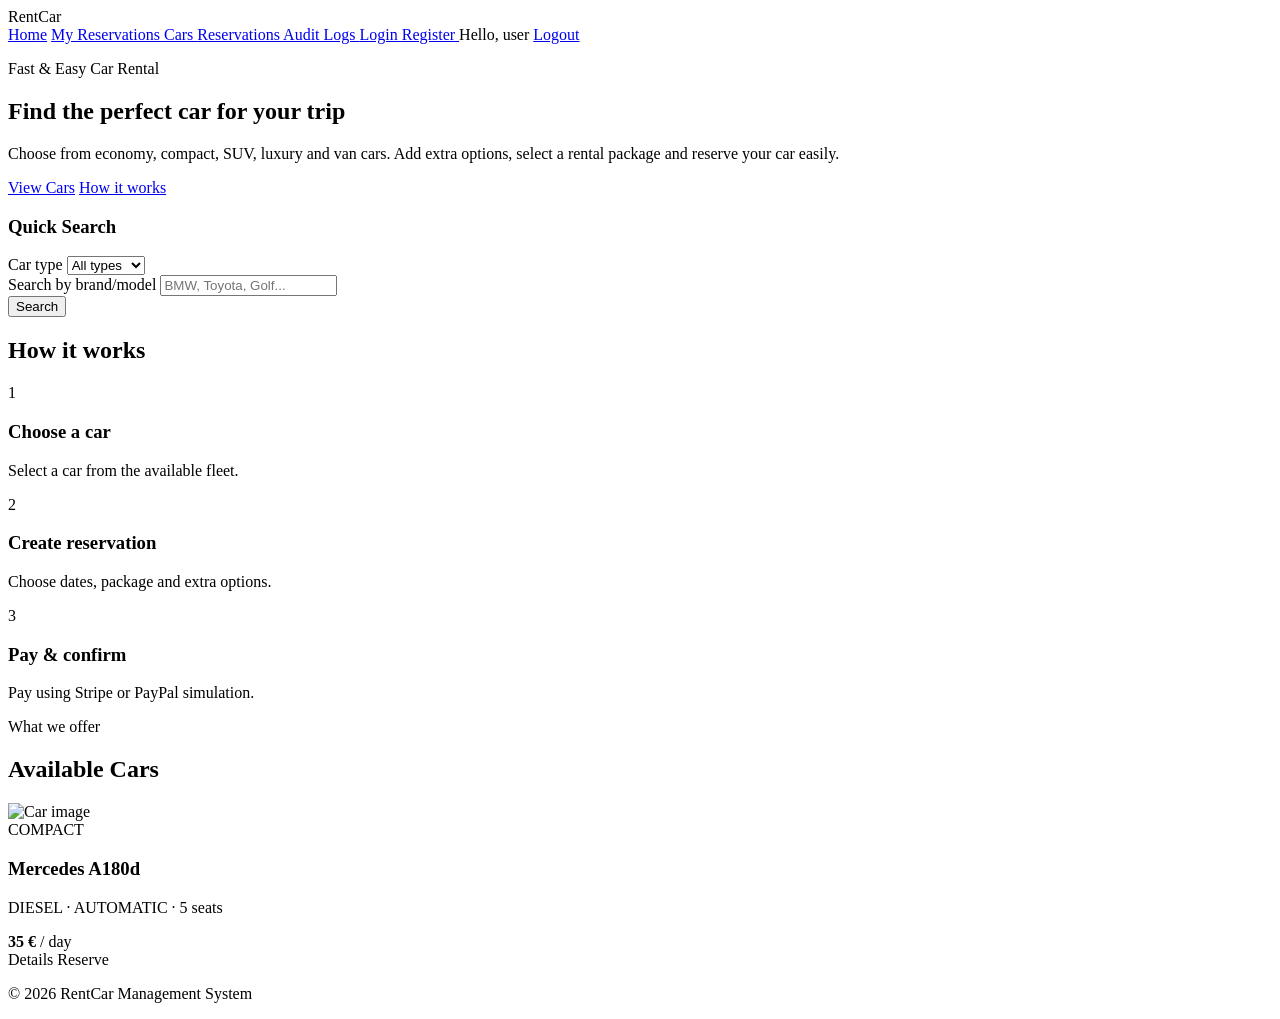
<file: src/main/resources/templates/index.html>
<!DOCTYPE html>
<html lang="en" xmlns:th="http://www.thymeleaf.org">
<head>
    <meta charset="UTF-8">
    <title>RentCar</title>
    <link rel="stylesheet" th:href="@{/css/home.css}">
</head>
<body>

<header class="navbar">
    <div class="logo">Rent<span>Car</span></div>

    <nav>
        <a href="/">Home</a>
<!--        <a href="/#cars">Cars</a>-->

        <a th:if="${loggedUser != null and loggedUser.role.name() == 'USER'}"
           href="/my-reservations">
            My Reservations
        </a>

        <a th:if="${loggedUser != null and loggedUser.role.name() == 'ADMIN'}"
           href="/admin/cars">
             Cars
        </a>

        <a th:if="${loggedUser != null and loggedUser.role.name() == 'ADMIN'}"
           href="/admin/reservations">
             Reservations
        </a>

        <a th:if="${loggedUser != null and loggedUser.role.name() == 'ADMIN'}"
           href="/admin/audit-logs">
            Audit Logs
        </a>

        <a th:if="${loggedUser == null}" href="/login">
            Login
        </a>

        <a th:if="${loggedUser == null}" href="/register">
            Register
        </a>

        <span class="logged-user"
              th:if="${loggedUser != null}"
              th:text="'Hello, ' + ${loggedUser.fullName}">
        Hello, user
    </span>

        <a th:if="${loggedUser != null}" href="#" onclick="logoutUser()">
            Logout
        </a>
    </nav>
</header>

<section class="hero">
    <div class="hero-content">
        <p class="subtitle">Fast & Easy Car Rental</p>
        <h1>Find the perfect car for your trip</h1>
        <p class="description">
            Choose from economy, compact, SUV, luxury and van cars.
            Add extra options, select a rental package and reserve your car easily.
        </p>

        <div class="hero-actions">
            <a href="#cars" class="btn-primary">View Cars</a>
            <a href="#how-it-works" class="btn-secondary">How it works</a>
        </div>
    </div>

    <div class="search-box">
        <h3>Quick Search</h3>

        <div class="field">
            <label>Car type</label>
            <select id="carType">
                <option value="">All types</option>
                <option value="ECONOMY">Economy</option>
                <option value="COMPACT">Compact</option>
                <option value="SUV">SUV</option>
                <option value="LUXURY">Luxury</option>
                <option value="VAN">Van</option>
            </select>
        </div>

        <div class="field">
            <label>Search by brand/model</label>
            <input type="text" id="keyword" placeholder="BMW, Toyota, Golf...">
        </div>

        <button onclick="searchCars()">Search</button>
    </div>
</section>

<section id="how-it-works" class="steps">
    <h2>How it works</h2>

    <div class="steps-grid">
        <div class="step-card">
            <span>1</span>
            <h3>Choose a car</h3>
            <p>Select a car from the available fleet.</p>
        </div>

        <div class="step-card">
            <span>2</span>
            <h3>Create reservation</h3>
            <p>Choose dates, package and extra options.</p>
        </div>

        <div class="step-card">
            <span>3</span>
            <h3>Pay & confirm</h3>
            <p>Pay using Stripe or PayPal simulation.</p>
        </div>
    </div>
</section>

<section id="cars" class="cars-section">
    <div class="section-header">
        <p>What we offer</p>
        <h2>Available Cars</h2>
    </div>

    <div class="cars-grid" id="carsContainer">
        <div class="car-card" th:each="car : ${cars}">
            <img th:src="${car.imageUrl}" alt="Car image">

            <div class="car-body">
                <div class="car-type" th:text="${car.carType}">COMPACT</div>

                <h3 th:text="${car.brand + ' ' + car.model}">Mercedes A180d</h3>

                <p class="meta">
                    <span th:text="${car.fuelType}">DIESEL</span>
                    ·
                    <span th:text="${car.transmissionType}">AUTOMATIC</span>
                    ·
                    <span th:text="${car.seats + ' seats'}">5 seats</span>
                </p>

                <div class="price">
                    <strong th:text="${car.pricePerDay + ' €'}">35 €</strong>
                    <span>/ day</span>
                </div>

                <div class="card-actions">
                    <a th:href="@{'/cars-page/' + ${car.id}}" class="details-btn">Details</a>
                    <a th:href="@{'/cars-page/' + ${car.id}}" class="reserve-btn">Reserve</a>
                </div>
            </div>
        </div>
    </div>
</section>

<footer>
    <p>© 2026 RentCar Management System</p>
</footer>

<script>
    async function searchCars() {
        const type = document.getElementById("carType").value;
        const keyword = document.getElementById("keyword").value.trim();

        let url = "/cars/available";

        if (keyword !== "") {
            url = "/cars/search?keyword=" + encodeURIComponent(keyword);
        } else if (type !== "") {
            url = "/cars/type/" + type;
        }

        const response = await fetch(url);
        const cars = await response.json();

        const container = document.getElementById("carsContainer");
        container.innerHTML = "";

        cars.forEach(car => {
            container.innerHTML += `
                <div class="car-card">
                    <img src="${car.imageUrl || '/images/default-car.jpg'}" alt="Car image">

                    <div class="car-body">
                        <div class="car-type">${car.carType}</div>
                        <h3>${car.brand} ${car.model}</h3>

                        <p class="meta">
                            ${car.fuelType} · ${car.transmissionType} · ${car.seats} seats
                        </p>

                        <div class="price">
                            <strong>${car.pricePerDay} €</strong>
                            <span>/ day</span>
                        </div>

                        <div class="card-actions">
                            <a href="/cars-page/${car.id}" class="details-btn">Details</a>
                            <a href="/cars-page/${car.id}" class="reserve-btn">Reserve</a>
                        </div>
                    </div>
                </div>
            `;
        });
    }
    async function logoutUser() {
        await fetch("/auth/logout", {
            method: "POST"
        });

        window.location.href = "/";
    }
</script>

</body>
</html>
</file>
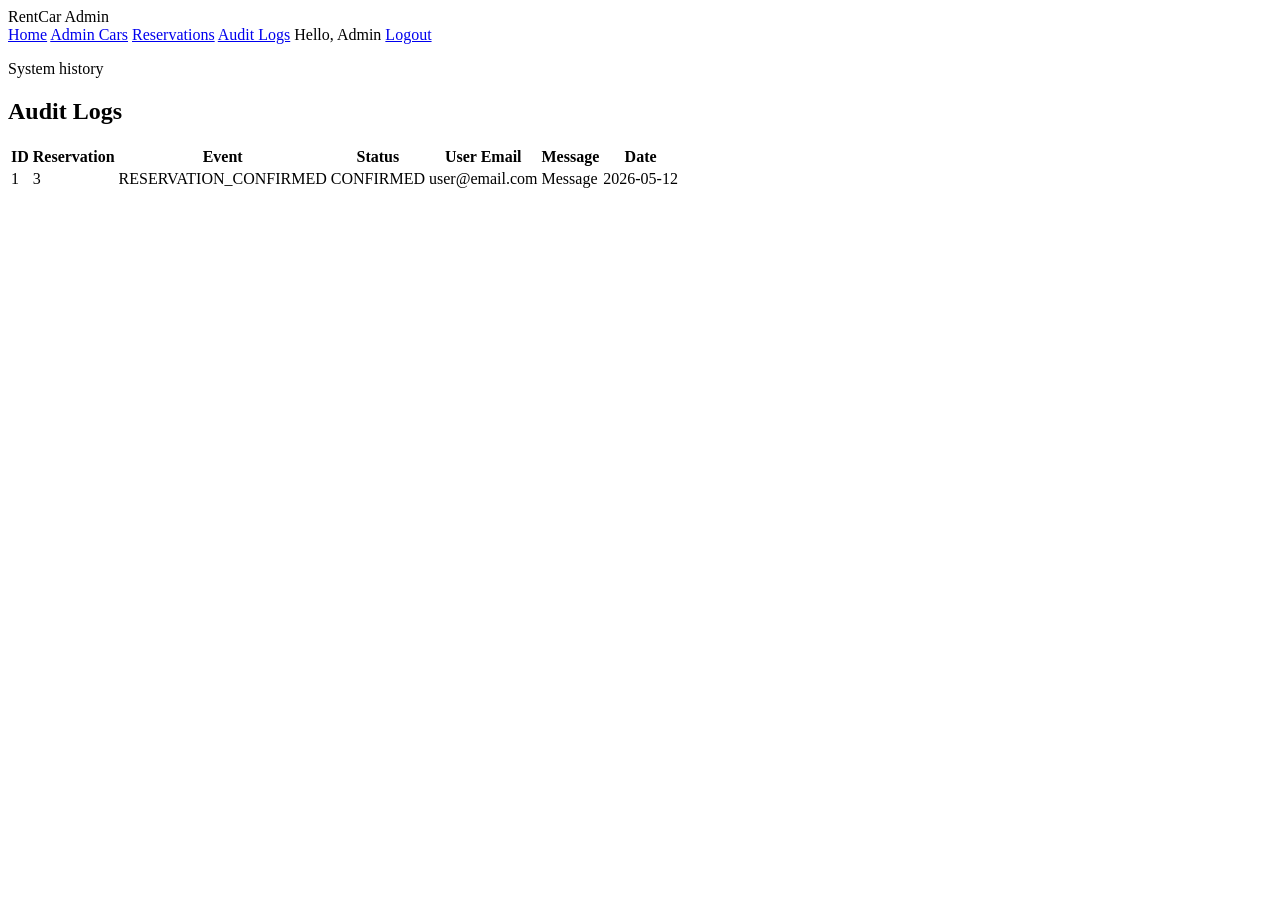
<file: src/main/resources/templates/admin-audit-logs.html>
<!DOCTYPE html>
<html lang="en" xmlns:th="http://www.thymeleaf.org">
<head>
    <meta charset="UTF-8">
    <title>Audit Logs</title>
    <link rel="stylesheet" th:href="@{/css/admin-audit-logs.css}">
</head>
<body>

<header class="navbar">
    <div class="logo">Rent<span>Car</span> Admin</div>

    <nav>
        <a href="/">Home</a>
        <a href="/admin/cars">Admin Cars</a>
        <a href="/admin/reservations">Reservations</a>
        <a href="/admin/audit-logs">Audit Logs</a>

        <span class="logged-user"
              th:text="'Hello, ' + ${loggedUser.fullName}">
            Hello, Admin
        </span>

        <a href="#" onclick="logoutUser()">Logout</a>
    </nav>
</header>

<section class="page">

    <div class="page-header">
        <p class="subtitle">System history</p>
        <h1>Audit Logs</h1>
    </div>

    <div class="table-card">
        <table>
            <thead>
            <tr>
                <th>ID</th>
                <th>Reservation</th>
                <th>Event</th>
                <th>Status</th>
                <th>User Email</th>
                <th>Message</th>
                <th>Date</th>
            </tr>
            </thead>

            <tbody>
            <tr th:each="log : ${auditLogs}">
                <td th:text="${log.id}">1</td>
                <td th:text="${log.reservationId}">3</td>
                <td>
                    <span class="event" th:text="${log.eventType}">
                        RESERVATION_CONFIRMED
                    </span>
                </td>
                <td th:text="${log.reservationStatus}">CONFIRMED</td>
                <td th:text="${log.userEmail}">user@email.com</td>
                <td th:text="${log.message}">Message</td>
                <td th:text="${log.createdAt}">2026-05-12</td>
            </tr>
            </tbody>
        </table>
    </div>

</section>

<script>
    async function logoutUser() {
        await fetch("/auth/logout", {
            method: "POST"
        });

        window.location.href = "/";
    }
</script>

</body>
</html>
</file>
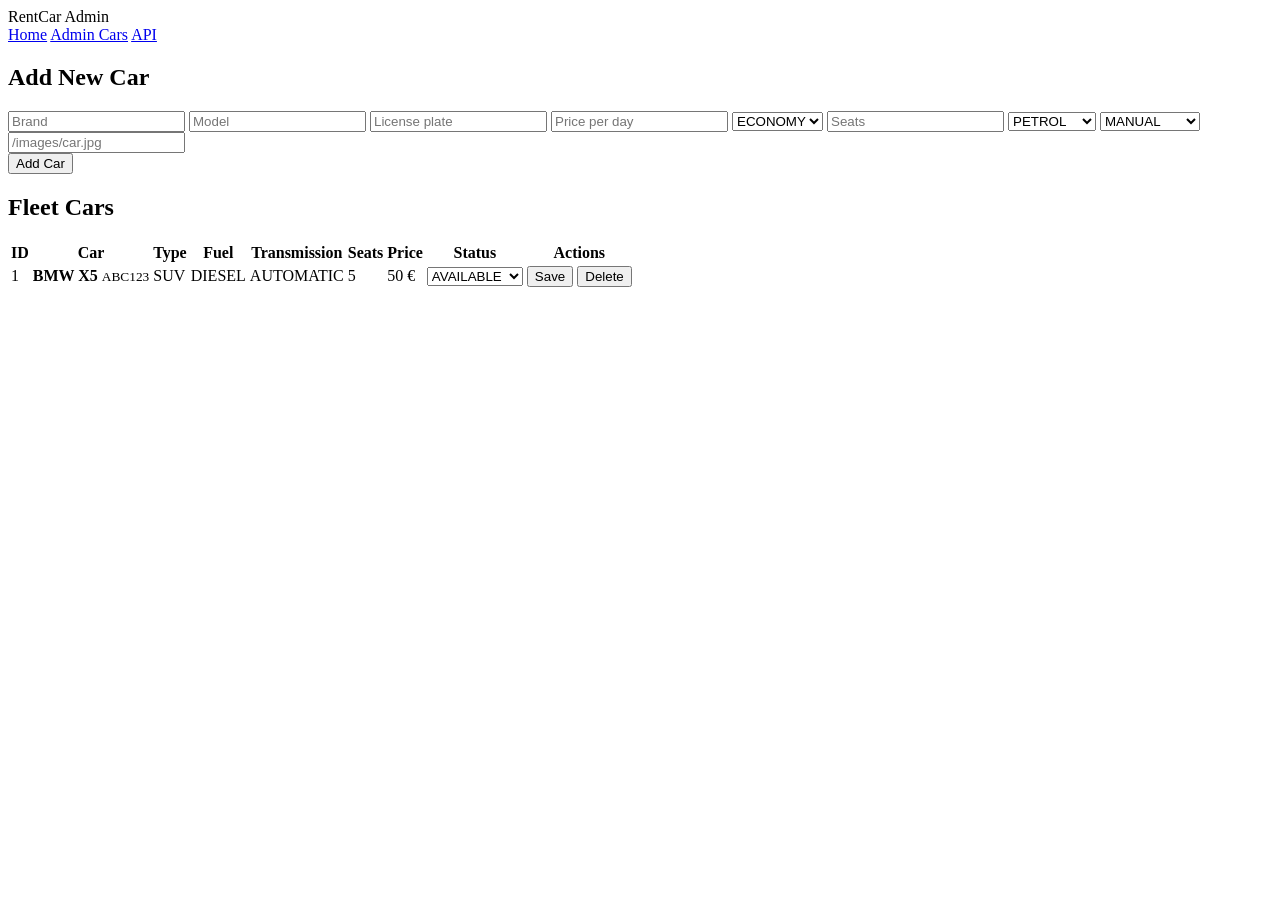
<file: src/main/resources/templates/admin-cars.html>
<!DOCTYPE html>
<html lang="en" xmlns:th="http://www.thymeleaf.org">
<head>
    <meta charset="UTF-8">
    <title>Admin Cars</title>
    <link rel="stylesheet" th:href="@{/css/admin-cars.css}">
</head>
<body>

<header class="navbar">
    <div class="logo">Rent<span>Car</span> Admin</div>
    <nav>
        <a href="/">Home</a>
        <a href="/admin/cars">Admin Cars</a>
        <a href="/swagger-ui.html" target="_blank">API</a>
    </nav>
</header>

<section class="page">

    <div class="form-card">
        <h1>Add New Car</h1>

        <form id="addCarForm">
            <div class="grid">
                <input id="brand" placeholder="Brand" required>
                <input id="model" placeholder="Model" required>
                <input id="licensePlate" placeholder="License plate" required>
                <input id="pricePerDay" type="number" placeholder="Price per day" required>

                <select id="carType">
                    <option value="ECONOMY">ECONOMY</option>
                    <option value="COMPACT">COMPACT</option>
                    <option value="SUV">SUV</option>
                    <option value="LUXURY">LUXURY</option>
                    <option value="VAN">VAN</option>
                </select>

                <input id="seats" type="number" placeholder="Seats" required>

                <select id="fuelType">
                    <option value="PETROL">PETROL</option>
                    <option value="DIESEL">DIESEL</option>
                    <option value="HYBRID">HYBRID</option>
                    <option value="ELECTRIC">ELECTRIC</option>
                </select>

                <select id="transmissionType">
                    <option value="MANUAL">MANUAL</option>
                    <option value="AUTOMATIC">AUTOMATIC</option>
                </select>

                <input id="imageUrl" placeholder="/images/car.jpg">
            </div>

            <button type="submit">Add Car</button>
        </form>

        <div id="messageBox"></div>
    </div>

    <div class="table-card">
        <h2>Fleet Cars</h2>

        <table>
            <thead>
            <tr>
                <th>ID</th>
                <th>Car</th>
                <th>Type</th>
                <th>Fuel</th>
                <th>Transmission</th>
                <th>Seats</th>
                <th>Price</th>
                <th>Status</th>
                <th>Actions</th>
            </tr>
            </thead>

            <tbody>
            <tr th:each="car : ${cars}">
                <td th:text="${car.id}">1</td>
                <td>
                    <strong th:text="${car.brand + ' ' + car.model}">BMW X5</strong>
                    <small th:text="${car.licensePlate}">ABC123</small>
                </td>
                <td th:text="${car.carType}">SUV</td>
                <td th:text="${car.fuelType}">DIESEL</td>
                <td th:text="${car.transmissionType}">AUTOMATIC</td>
                <td th:text="${car.seats}">5</td>
                <td th:text="${car.pricePerDay + ' €'}">50 €</td>
                <td>
                    <select th:id="'status-' + ${car.id}">
                        <option value="AVAILABLE" th:selected="${car.status.name() == 'AVAILABLE'}">AVAILABLE</option>
                        <option value="RESERVED" th:selected="${car.status.name() == 'RESERVED'}">RESERVED</option>
                    </select>
                </td>
                <td class="actions">
                    <button th:onclick="'updateStatus(' + ${car.id} + ')'">Save</button>
                    <button class="delete" th:onclick="'deleteCar(' + ${car.id} + ')'">Delete</button>
                </td>
            </tr>
            </tbody>
        </table>
    </div>

</section>

<script>
    document.getElementById("addCarForm").addEventListener("submit", async function (event) {
        event.preventDefault();

        const request = {
            brand: document.getElementById("brand").value,
            model: document.getElementById("model").value,
            licensePlate: document.getElementById("licensePlate").value,
            pricePerDay: Number(document.getElementById("pricePerDay").value),
            status: "AVAILABLE",
            carType: document.getElementById("carType").value,
            seats: Number(document.getElementById("seats").value),
            fuelType: document.getElementById("fuelType").value,
            transmissionType: document.getElementById("transmissionType").value,
            imageUrl: document.getElementById("imageUrl").value
        };

        const response = await fetch("/cars", {
            method: "POST",
            headers: {"Content-Type": "application/json"},
            body: JSON.stringify(request)
        });

        if (response.ok) {
            window.location.reload();
        } else {
            const data = await response.json();
            document.getElementById("messageBox").innerHTML =
                `<p class="error">${data.message || "Could not add car"}</p>`;
        }
    });

    async function updateStatus(id) {
        const status = document.getElementById("status-" + id).value;

        const response = await fetch(`/cars/${id}/status`, {
            method: "PUT",
            headers: {"Content-Type": "application/json"},
            body: JSON.stringify({status: status})
        });

        if (response.ok) {
            window.location.reload();
        } else {
            const data = await response.json();
            alert(data.message || "Could not update status");
        }
    }

    async function deleteCar(id) {
        if (!confirm("Delete this car?")) return;

        const response = await fetch(`/cars/${id}`, {
            method: "DELETE"
        });

        if (response.ok) {
            window.location.reload();
        } else {
            const data = await response.json();
            alert(data.message || "Could not delete car. It may be used in reservations.");
        }
    }
</script>

</body>
</html>
</file>
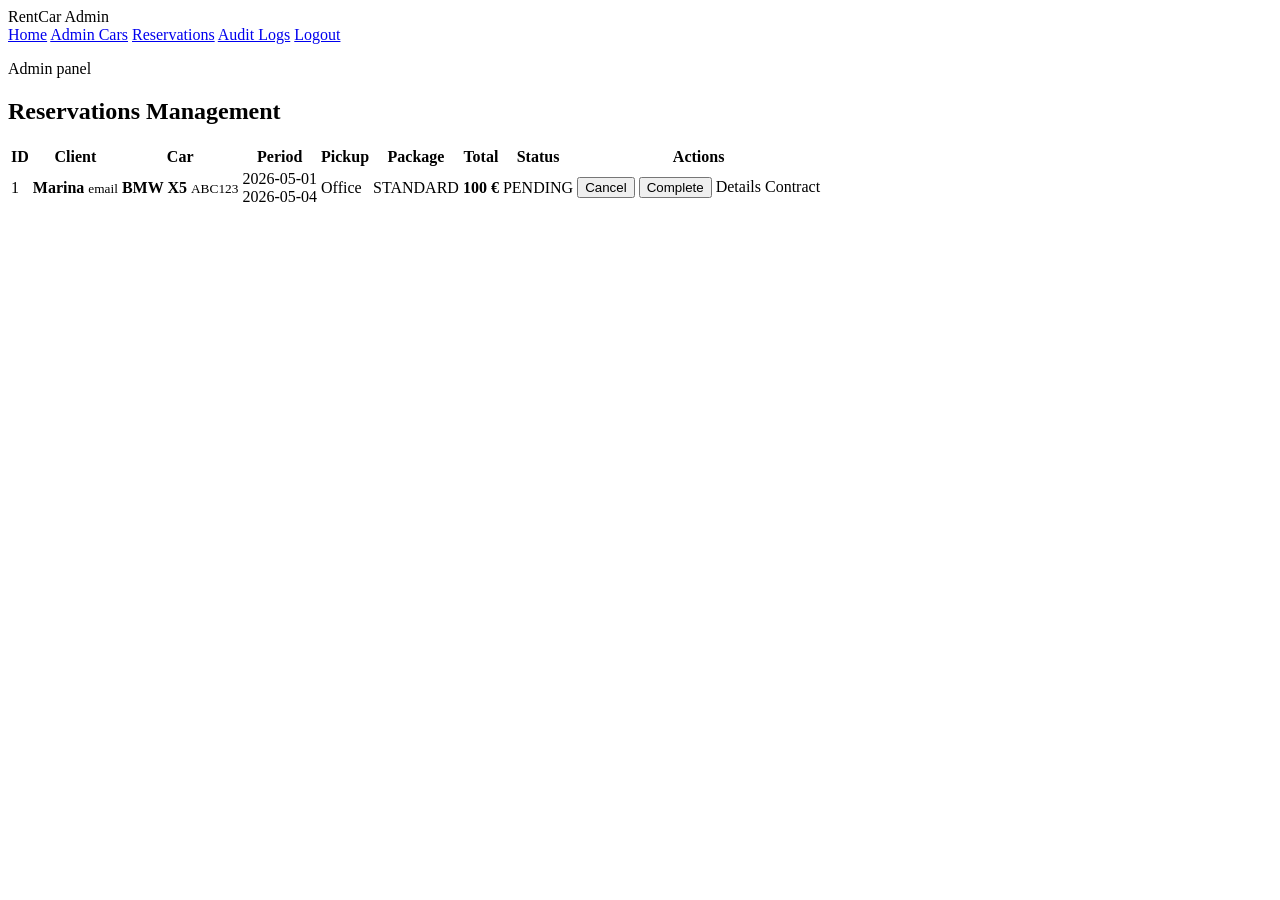
<file: src/main/resources/templates/admin-reservations.html>
<!DOCTYPE html>
<html lang="en" xmlns:th="http://www.thymeleaf.org">
<head>
    <meta charset="UTF-8">
    <title>Admin Reservations</title>
    <link rel="stylesheet" th:href="@{/css/admin-reservations.css}">
</head>
<body>

<header class="navbar">
    <div class="logo">Rent<span>Car</span> Admin</div>

    <nav>
        <a href="/">Home</a>
        <a href="/admin/cars">Admin Cars</a>
        <a href="/admin/reservations">Reservations</a>
        <a href="/admin/audit-logs">Audit Logs</a>

        <span class="logged-user"
              th:text="'Hello, ' + ${loggedUser.fullName}">
    </span>

        <a href="#" onclick="logoutUser()">Logout</a>
    </nav>
</header>

<section class="page">

    <div class="page-header">
        <p class="subtitle">Admin panel</p>
        <h1>Reservations Management</h1>
    </div>

    <div class="table-card">
        <table>
            <thead>
            <tr>
                <th>ID</th>
                <th>Client</th>
                <th>Car</th>
                <th>Period</th>
                <th>Pickup</th>
                <th>Package</th>
                <th>Total</th>
                <th>Status</th>
                <th>Actions</th>
            </tr>
            </thead>

            <tbody>
            <tr th:each="reservation : ${reservations}">
                <td th:text="${reservation.id}">1</td>

                <td>
                    <strong th:text="${reservation.userName}">Marina</strong>
                    <small th:text="${reservation.userEmail}">email</small>
                </td>

                <td>
                    <strong th:text="${reservation.carName}">BMW X5</strong>
                    <small th:text="${reservation.licensePlate}">ABC123</small>
                </td>

                <td>
                    <span th:text="${reservation.startDate}">2026-05-01</span>
                    <br>
                    <span th:text="${reservation.endDate}">2026-05-04</span>
                </td>

                <td th:text="${reservation.pickupLocation}">Office</td>

                <td th:text="${reservation.packageType}">STANDARD</td>

                <td>
                    <strong th:text="${reservation.totalPrice + ' €'}">100 €</strong>
                </td>

                <td>
                    <span class="status"
                          th:text="${reservation.status}">
                        PENDING
                    </span>
                </td>

                <td class="actions">

                    <button class="danger"
                            th:if="${reservation.status.name() == 'PENDING' || reservation.status.name() == 'CONFIRMED'}"
                            th:onclick="'cancelReservation(' + ${reservation.id} + ')'">
                        Cancel
                    </button>

                    <button class="complete"
                            th:if="${reservation.status.name() == 'CONFIRMED'}"
                            th:onclick="'completeReservation(' + ${reservation.id} + ')'">
                        Complete
                    </button>

                    <a th:href="@{'/reservation-page/' + ${reservation.id}}">
                        Details
                    </a>

                    <a th:if="${reservation.status.name() == 'CONFIRMED' || reservation.status.name() == 'COMPLETED'}"
                       th:href="@{'/contract-page/' + ${reservation.id}}">
                        Contract
                    </a>
                </td>
            </tr>
            </tbody>
        </table>
    </div>

    <div id="messageBox" class="message-box"></div>

</section>

<script>
    async function cancelReservation(id) {
        if (!confirm("Cancel this reservation?")) return;
        await updateReservation(`/reservations/${id}/cancel`, "Reservation cancelled successfully.");
    }

    async function completeReservation(id) {
        if (!confirm("Mark this reservation as completed?")) return;
        await updateReservation(`/reservations/${id}/complete`, "Reservation completed successfully.");
    }

    async function updateReservation(url, successMessage) {
        const messageBox = document.getElementById("messageBox");

        try {
            const response = await fetch(url, {
                method: "PUT"
            });

            const data = await response.json();

            if (!response.ok) {
                showMessage(data.message || "Operation failed.", "error");
                return;
            }

            showMessage(successMessage, "success");

            setTimeout(() => {
                window.location.reload();
            }, 2500);

        } catch (error) {
            showMessage("Something went wrong. Please try again.", "error");
        }
    }

    function showMessage(message, type) {
        const messageBox = document.getElementById("messageBox");
        messageBox.className = "message-box " + type;
        messageBox.textContent = message;
    }

    async function logoutUser() {
        await fetch("/auth/logout", {
            method: "POST"
        });

        window.location.href = "/";
    }
</script>
</body>
</html>
</file>
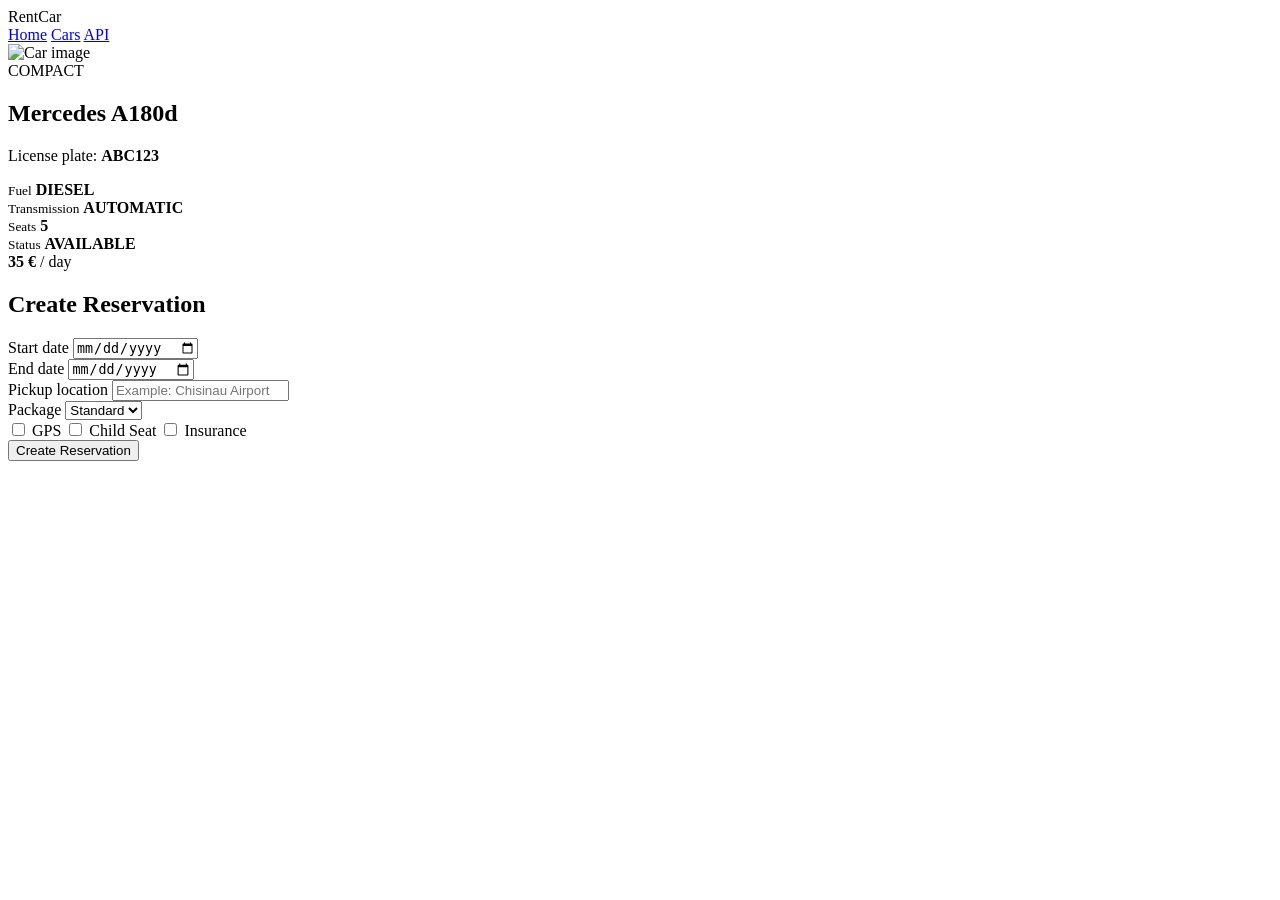
<file: src/main/resources/templates/car-details.html>
<!DOCTYPE html>
<html lang="en" xmlns:th="http://www.thymeleaf.org">
<head>
    <meta charset="UTF-8">
    <title>Car Details</title>
    <link rel="stylesheet" th:href="@{/css/car-details.css}">
</head>
<body>

<header class="navbar">
    <div class="logo">Rent<span>Car</span></div>

    <nav>
        <a href="/">Home</a>
        <a href="/#cars">Cars</a>
        <a href="/swagger-ui.html" target="_blank">API</a>
    </nav>
</header>

<section class="details-container">

    <div class="car-image-box">
        <img th:src="${car.imageUrl}" alt="Car image">
    </div>

    <div class="car-info">
        <span class="badge" th:text="${car.carType}">COMPACT</span>

        <h1 th:text="${car.brand + ' ' + car.model}">Mercedes A180d</h1>

        <p class="plate">
            License plate:
            <strong th:text="${car.licensePlate}">ABC123</strong>
        </p>

        <div class="info-grid">
            <div>
                <small>Fuel</small>
                <strong th:text="${car.fuelType}">DIESEL</strong>
            </div>

            <div>
                <small>Transmission</small>
                <strong th:text="${car.transmissionType}">AUTOMATIC</strong>
            </div>

            <div>
                <small>Seats</small>
                <strong th:text="${car.seats}">5</strong>
            </div>

            <div>
                <small>Status</small>
                <strong th:text="${car.status}">AVAILABLE</strong>
            </div>
        </div>

        <div class="price">
            <strong th:text="${car.pricePerDay + ' €'}">35 €</strong>
            <span>/ day</span>
        </div>
    </div>

</section>

<section class="reservation-section">
    <div class="reservation-card">
        <h2>Create Reservation</h2>

        <form id="reservationForm">
            <input type="hidden" id="carId" th:value="${car.id}">

            <div class="row">
                <div class="field">
                    <label>Start date</label>
                    <input type="date" id="startDate" required>
                </div>

                <div class="field">
                    <label>End date</label>
                    <input type="date" id="endDate" required>
                </div>
            </div>
            <div class="field">
                <label>Pickup location</label>
                <input type="text" id="pickupLocation" placeholder="Example: Chisinau Airport" required>
            </div>

            <div class="field">
                <label>Package</label>
                <select id="packageType">
                    <option value="STANDARD">Standard</option>
                    <option value="PREMIUM">Premium</option>
                </select>
            </div>

            <div class="options">
                <label>
                    <input type="checkbox" id="gps">
                    GPS
                </label>

                <label>
                    <input type="checkbox" id="childSeat">
                    Child Seat
                </label>

                <label>
                    <input type="checkbox" id="insurance">
                    Insurance
                </label>
            </div>

            <button type="submit">Create Reservation</button>
        </form>

        <div id="resultBox" class="result-box"></div>
    </div>
</section>

<script>
    document.getElementById("reservationForm").addEventListener("submit", async function (event) {
        event.preventDefault();

        const request = {
            carId: Number(document.getElementById("carId").value),
            startDate: document.getElementById("startDate").value,
            endDate: document.getElementById("endDate").value,
            pickupLocation: document.getElementById("pickupLocation").value,
            gps: document.getElementById("gps").checked,
            childSeat: document.getElementById("childSeat").checked,
            insurance: document.getElementById("insurance").checked,
            packageType: document.getElementById("packageType").value
        };

        const resultBox = document.getElementById("resultBox");

        try {
            const response = await fetch("/reservations", {
                method: "POST",
                headers: {
                    "Content-Type": "application/json"
                },
                body: JSON.stringify(request)
            });

            const data = await response.json();

            if (!response.ok) {
                resultBox.innerHTML = `<p class="error">${data.message || "Reservation failed"}</p>`;
                return;
            }

            resultBox.innerHTML = `
    <p class="success">Reservation created successfully!</p>
    <p><strong>ID:</strong> ${data.id}</p>
    <p><strong>Total price:</strong> ${data.totalPrice} €</p>
    <p><strong>Status:</strong> ${data.status}</p>
    <p><strong>Pickup location:</strong> ${data.pickupLocation}</p>
    <p><strong>Options:</strong> ${data.optionsDescription}</p>
    <a class="next-link" href="/reservation-page/${data.id}">Go to reservation details</a>
`;
        } catch (error) {
            resultBox.innerHTML = `<p class="error">Something went wrong.</p>`;
        }
    });
</script>

</body>
</html>
</file>
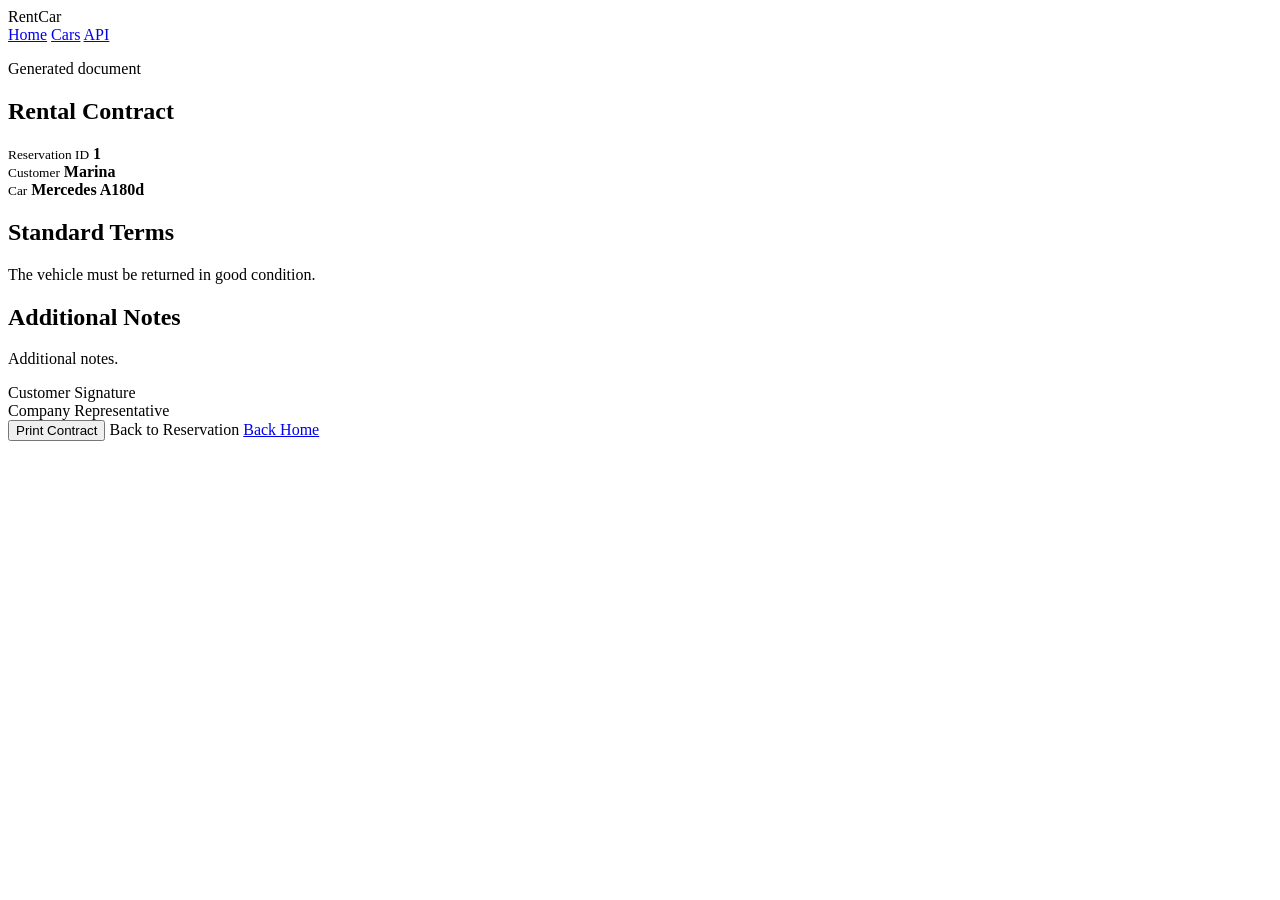
<file: src/main/resources/templates/contract.html>
<!DOCTYPE html>
<html lang="en" xmlns:th="http://www.thymeleaf.org">
<head>
    <meta charset="UTF-8">
    <title>Rental Contract</title>
    <link rel="stylesheet" th:href="@{/css/contract.css}">
</head>
<body>

<header class="navbar">
    <div class="logo">Rent<span>Car</span></div>
    <nav>
        <a href="/">Home</a>
        <a href="/#cars">Cars</a>
        <a href="/swagger-ui.html" target="_blank">API</a>
    </nav>
</header>

<section class="page">
    <div class="contract-card">

        <p class="subtitle">Generated document</p>
        <h1 th:text="${contract.title}">Rental Contract</h1>

        <div class="contract-meta">
            <div>
                <small>Reservation ID</small>
                <strong th:text="${contract.reservationId}">1</strong>
            </div>

            <div>
                <small>Customer</small>
                <strong th:text="${contract.customerName}">Marina</strong>
            </div>

            <div>
                <small>Car</small>
                <strong th:text="${contract.carDetails}">Mercedes A180d</strong>
            </div>
        </div>

        <div class="section">
            <h2>Standard Terms</h2>
            <p th:text="${contract.standardTerms}">
                The vehicle must be returned in good condition.
            </p>
        </div>

        <div class="section">
            <h2>Additional Notes</h2>
            <p th:text="${contract.additionalNotes}">
                Additional notes.
            </p>
        </div>

        <div class="signature-area">
            <div>
                <span>Customer Signature</span>
                <div class="line"></div>
            </div>

            <div>
                <span>Company Representative</span>
                <div class="line"></div>
            </div>
        </div>

        <div class="actions">
            <button onclick="window.print()" class="btn-primary">Print Contract</button>
            <a th:href="@{'/reservation-page/' + ${contract.reservationId}}" class="btn-secondary">
                Back to Reservation
            </a>
            <a href="/" class="btn-dark">Back Home</a>
        </div>

    </div>
</section>

</body>
</html>
</file>
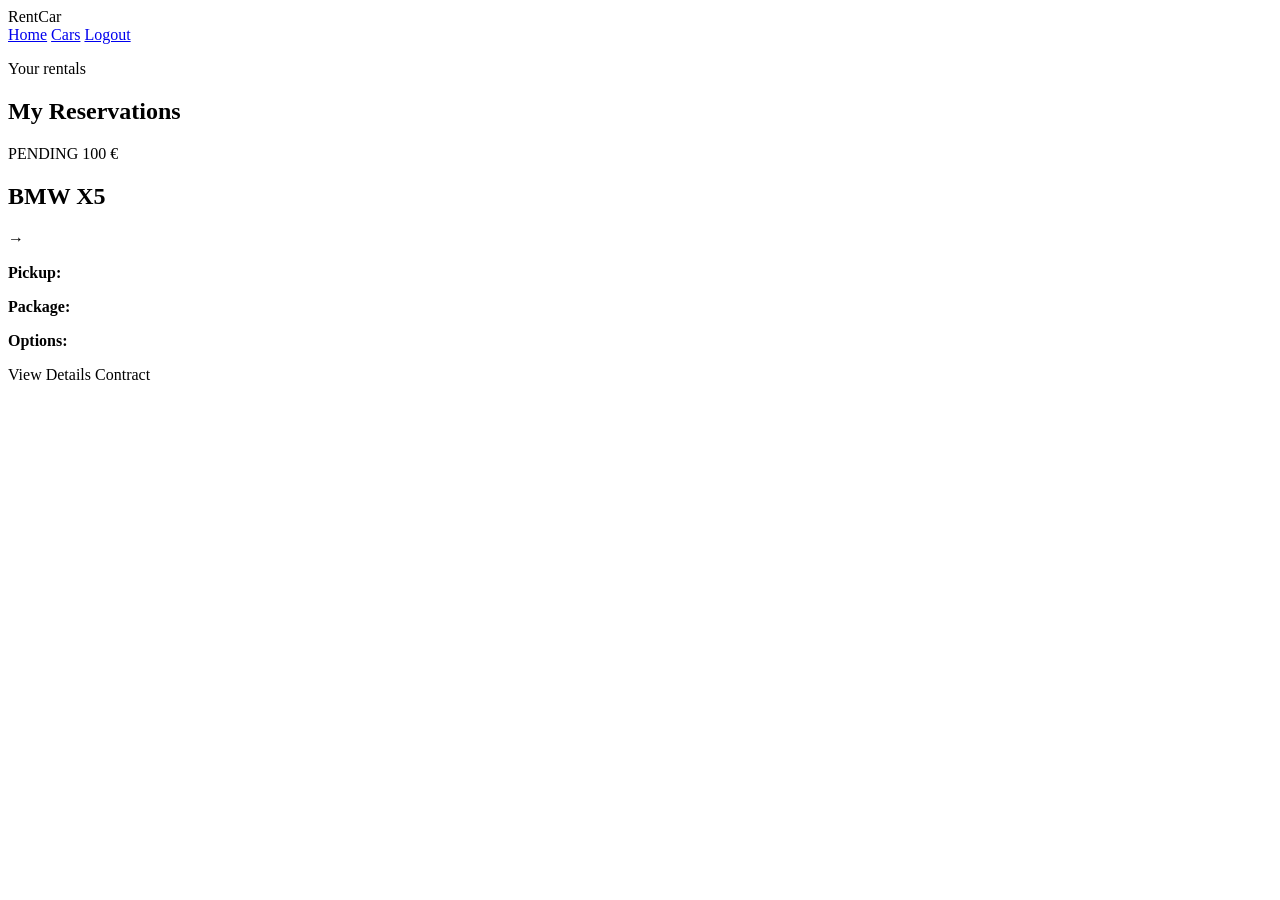
<file: src/main/resources/templates/my-reservations.html>
<!DOCTYPE html>
<html lang="en" xmlns:th="http://www.thymeleaf.org">
<head>
    <meta charset="UTF-8">
    <title>My Reservations</title>
    <link rel="stylesheet" th:href="@{/css/my-reservations.css}">
</head>
<body>

<header class="navbar">
    <div class="logo">Rent<span>Car</span></div>

    <nav>
        <a href="/">Home</a>
        <a href="/#cars">Cars</a>

        <span class="logged-user"
              th:text="'Hello, ' + ${loggedUser.fullName}">
        </span>

        <a href="#" onclick="logoutUser()">Logout</a>
    </nav>
</header>

<section class="page">

    <div class="page-header">
        <p class="subtitle">Your rentals</p>
        <h1>My Reservations</h1>
    </div>

    <div class="reservations-grid">

        <div class="reservation-card"
             th:each="reservation : ${reservations}">

            <div class="top">
                <span class="status"
                      th:text="${reservation.status}">
                    PENDING
                </span>

                <span class="price"
                      th:text="${reservation.totalPrice + ' €'}">
                    100 €
                </span>
            </div>

            <h2 th:text="${reservation.carName}">
                BMW X5
            </h2>

            <p class="dates">
                <span th:text="${reservation.startDate}"></span>
                →
                <span th:text="${reservation.endDate}"></span>
            </p>

            <div class="details">
                <p>
                    <strong>Pickup:</strong>
                    <span th:text="${reservation.pickupLocation}"></span>
                </p>

                <p>
                    <strong>Package:</strong>
                    <span th:text="${reservation.packageType}"></span>
                </p>

                <p>
                    <strong>Options:</strong>
                    <span th:text="${reservation.optionsDescription}"></span>
                </p>
            </div>

            <div class="actions">

                <a th:href="@{'/reservation-page/' + ${reservation.id}}"
                   class="btn-dark">
                    View Details
                </a>

                <a th:if="${reservation.status.name() == 'CONFIRMED'}"
                   th:href="@{'/contract-page/' + ${reservation.id}}"
                   class="btn-primary">
                    Contract
                </a>

            </div>

        </div>

    </div>

</section>

<script>
    async function logoutUser() {
        await fetch("/auth/logout", {
            method: "POST"
        });

        window.location.href = "/";
    }
</script>

</body>
</html>
</file>
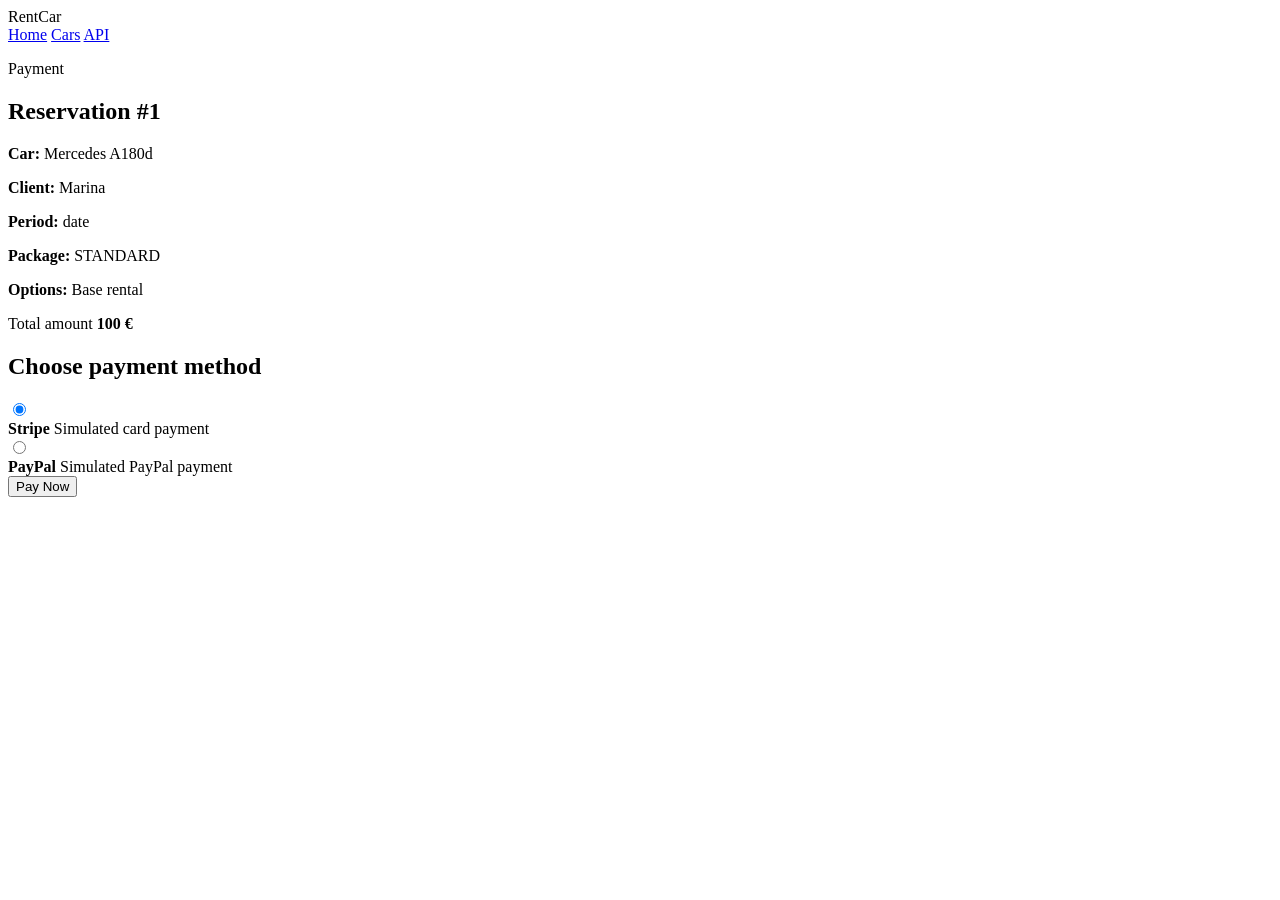
<file: src/main/resources/templates/payment.html>
<!DOCTYPE html>
<html lang="en" xmlns:th="http://www.thymeleaf.org">
<head>
    <meta charset="UTF-8">
    <title>Payment</title>
    <link rel="stylesheet" th:href="@{/css/payment.css}">
</head>
<body>

<header class="navbar">
    <div class="logo">Rent<span>Car</span></div>
    <nav>
        <a href="/">Home</a>
        <a href="/#cars">Cars</a>
        <a href="/swagger-ui.html" target="_blank">API</a>
    </nav>
</header>

<section class="page">
    <div class="payment-card">
        <div class="left">
            <p class="subtitle">Payment</p>
            <h1 th:text="'Reservation #' + ${reservation.id}">Reservation #1</h1>

            <div class="summary">
                <p>
                    <strong>Car:</strong>
                    <span th:text="${reservation.carName}">Mercedes A180d</span>
                </p>

                <p>
                    <strong>Client:</strong>
                    <span th:text="${reservation.userName}">Marina</span>
                </p>

                <p>
                    <strong>Period:</strong>
                    <span th:text="${reservation.startDate + ' → ' + reservation.endDate}">date</span>
                </p>

                <p>
                    <strong>Package:</strong>
                    <span th:text="${reservation.packageType}">STANDARD</span>
                </p>

                <p>
                    <strong>Options:</strong>
                    <span th:text="${reservation.optionsDescription}">Base rental</span>
                </p>

                <div class="amount">
                    <span>Total amount</span>
                    <strong th:text="${reservation.totalPrice + ' €'}">100 €</strong>
                </div>
            </div>
        </div>

        <div class="right">
            <h2>Choose payment method</h2>

            <form id="paymentForm">
                <input type="hidden" id="reservationId" th:value="${reservation.id}">

                <label class="payment-option">
                    <input type="radio" name="paymentMethod" value="STRIPE" checked>
                    <div>
                        <strong>Stripe</strong>
                        <span>Simulated card payment</span>
                    </div>
                </label>

                <label class="payment-option">
                    <input type="radio" name="paymentMethod" value="PAYPAL">
                    <div>
                        <strong>PayPal</strong>
                        <span>Simulated PayPal payment</span>
                    </div>
                </label>

                <button type="submit">Pay Now</button>
            </form>

            <div id="messageBox" class="message-box"></div>
        </div>
    </div>
</section>

<script>
    document.getElementById("paymentForm").addEventListener("submit", async function (event) {
        event.preventDefault();

        const reservationId = Number(document.getElementById("reservationId").value);
        const paymentMethod = document.querySelector('input[name="paymentMethod"]:checked').value;
        const messageBox = document.getElementById("messageBox");

        const paymentRequest = {
            reservationId: reservationId,
            paymentMethod: paymentMethod
        };

        try {
            const paymentResponse = await fetch("/payments", {
                method: "POST",
                headers: {
                    "Content-Type": "application/json"
                },
                body: JSON.stringify(paymentRequest)
            });

            const paymentData = await paymentResponse.json();

            if (!paymentResponse.ok) {
                messageBox.innerHTML = `<p class="error">${paymentData.message || "Payment failed"}</p>`;
                return;
            }

            const confirmResponse = await fetch(`/reservations/${reservationId}/confirm`, {
                method: "PUT"
            });

            const confirmData = await confirmResponse.json();

            if (!confirmResponse.ok) {
                messageBox.innerHTML = `<p class="error">${confirmData.message || "Reservation confirmation failed"}</p>`;
                return;
            }

            messageBox.innerHTML = `
                <p class="success">Payment completed and reservation confirmed!</p>
                <p><strong>Payment ID:</strong> ${paymentData.id}</p>
                <p><strong>Status:</strong> ${confirmData.status}</p>
                <a class="next-link" href="/contract-page/${reservationId}">Generate contract</a>
                <a class="secondary-link" href="/reservation-page/${reservationId}">Back to reservation</a>
            `;

        } catch (error) {
            messageBox.innerHTML = `<p class="error">Something went wrong.</p>`;
        }
    });
</script>

</body>
</html>
</file>
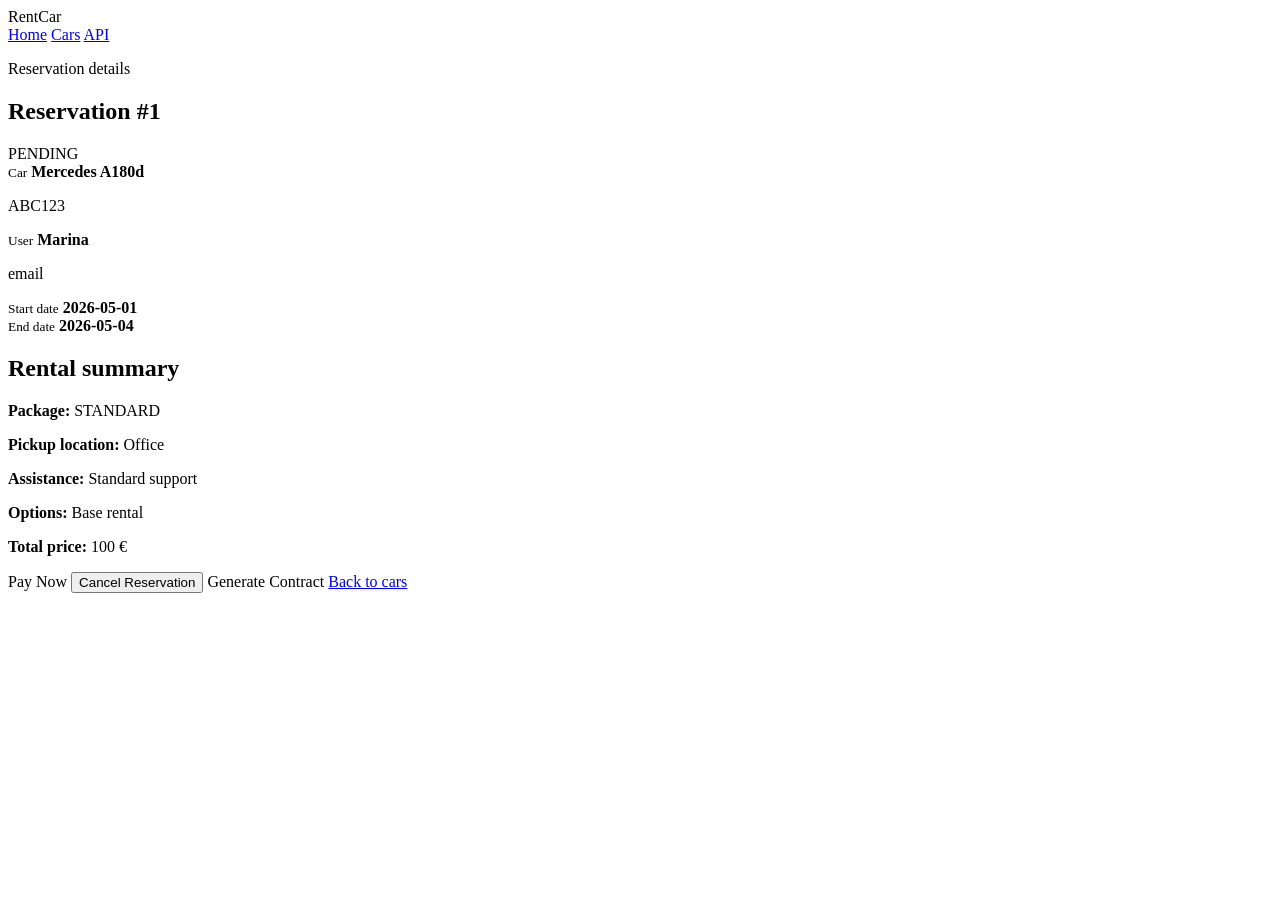
<file: src/main/resources/templates/reservation-details.html>
<!DOCTYPE html>
<html lang="en" xmlns:th="http://www.thymeleaf.org">
<head>
    <meta charset="UTF-8">
    <title>Reservation Details</title>
    <link rel="stylesheet" th:href="@{/css/reservation-details.css}">
</head>
<body>

<header class="navbar">
    <div class="logo">Rent<span>Car</span></div>
    <nav>
        <a href="/">Home</a>
        <a href="/#cars">Cars</a>
        <a href="/swagger-ui.html" target="_blank">API</a>
    </nav>
</header>

<section class="page">
    <div class="card">
        <div class="header-row">
            <div>
                <p class="subtitle">Reservation details</p>
                <h1 th:text="'Reservation #' + ${reservation.id}">Reservation #1</h1>
            </div>

            <span class="status" th:text="${reservation.status}">PENDING</span>
        </div>

        <div class="grid">
            <div class="info-box">
                <small>Car</small>
                <strong th:text="${reservation.carName}">Mercedes A180d</strong>
                <p th:text="${reservation.licensePlate}">ABC123</p>
            </div>

            <div class="info-box">
                <small>User</small>
                <strong th:text="${reservation.userName}">Marina</strong>
                <p th:text="${reservation.userEmail}">email</p>
            </div>

            <div class="info-box">
                <small>Start date</small>
                <strong th:text="${reservation.startDate}">2026-05-01</strong>
            </div>

            <div class="info-box">
                <small>End date</small>
                <strong th:text="${reservation.endDate}">2026-05-04</strong>
            </div>
        </div>

        <div class="summary">
            <h2>Rental summary</h2>

            <p>
                <strong>Package:</strong>
                <span th:text="${reservation.packageType}">STANDARD</span>
            </p>
            <p>
                <strong>Pickup location:</strong>
                <span th:text="${reservation.pickupLocation}">Office</span>
            </p>

            <p>
                <strong>Assistance:</strong>
                <span th:text="${reservation.assistanceLevel}">Standard support</span>
            </p>

            <p>
                <strong>Options:</strong>
                <span th:text="${reservation.optionsDescription}">Base rental</span>
            </p>

            <p>
                <strong>Total price:</strong>
                <span class="price" th:text="${reservation.totalPrice + ' €'}">100 €</span>
            </p>
        </div>

        <div id="messageBox" class="message-box"></div>

        <div class="actions">
            <a th:if="${reservation.status.name() == 'PENDING'}"
               th:href="@{'/payment-page/' + ${reservation.id}}"
               class="btn-primary">
                Pay Now
            </a>

            <button th:if="${reservation.status.name() == 'PENDING' || reservation.status.name() == 'CONFIRMED'}"
                    th:onclick="'cancelReservation(' + ${reservation.id} + ')'"
                    class="btn-danger">
                Cancel Reservation
            </button>

            <a th:if="${reservation.status.name() == 'CONFIRMED'}"
               th:href="@{'/contract-page/' + ${reservation.id}}"
               class="btn-dark">
                Generate Contract
            </a>

            <a href="/" class="btn-secondary">Back to cars</a>
        </div>
    </div>
</section>

<script>
    async function cancelReservation(id) {
        const confirmed = confirm("Are you sure you want to cancel this reservation?");
        if (!confirmed) return;

        const messageBox = document.getElementById("messageBox");

        try {
            const response = await fetch(`/reservations/${id}/cancel`, {
                method: "PUT"
            });

            const data = await response.json();

            if (!response.ok) {
                messageBox.innerHTML = `<p class="error">${data.message || "Cancel failed"}</p>`;
                return;
            }

            messageBox.innerHTML = `<p class="success">Reservation cancelled successfully.</p>`;

            setTimeout(() => {
                window.location.href = `/reservation-page/${id}`;
            }, 800);

        } catch (error) {
            messageBox.innerHTML = `<p class="error">Something went wrong.</p>`;
        }
    }
</script>

</body>
</html>
</file>
